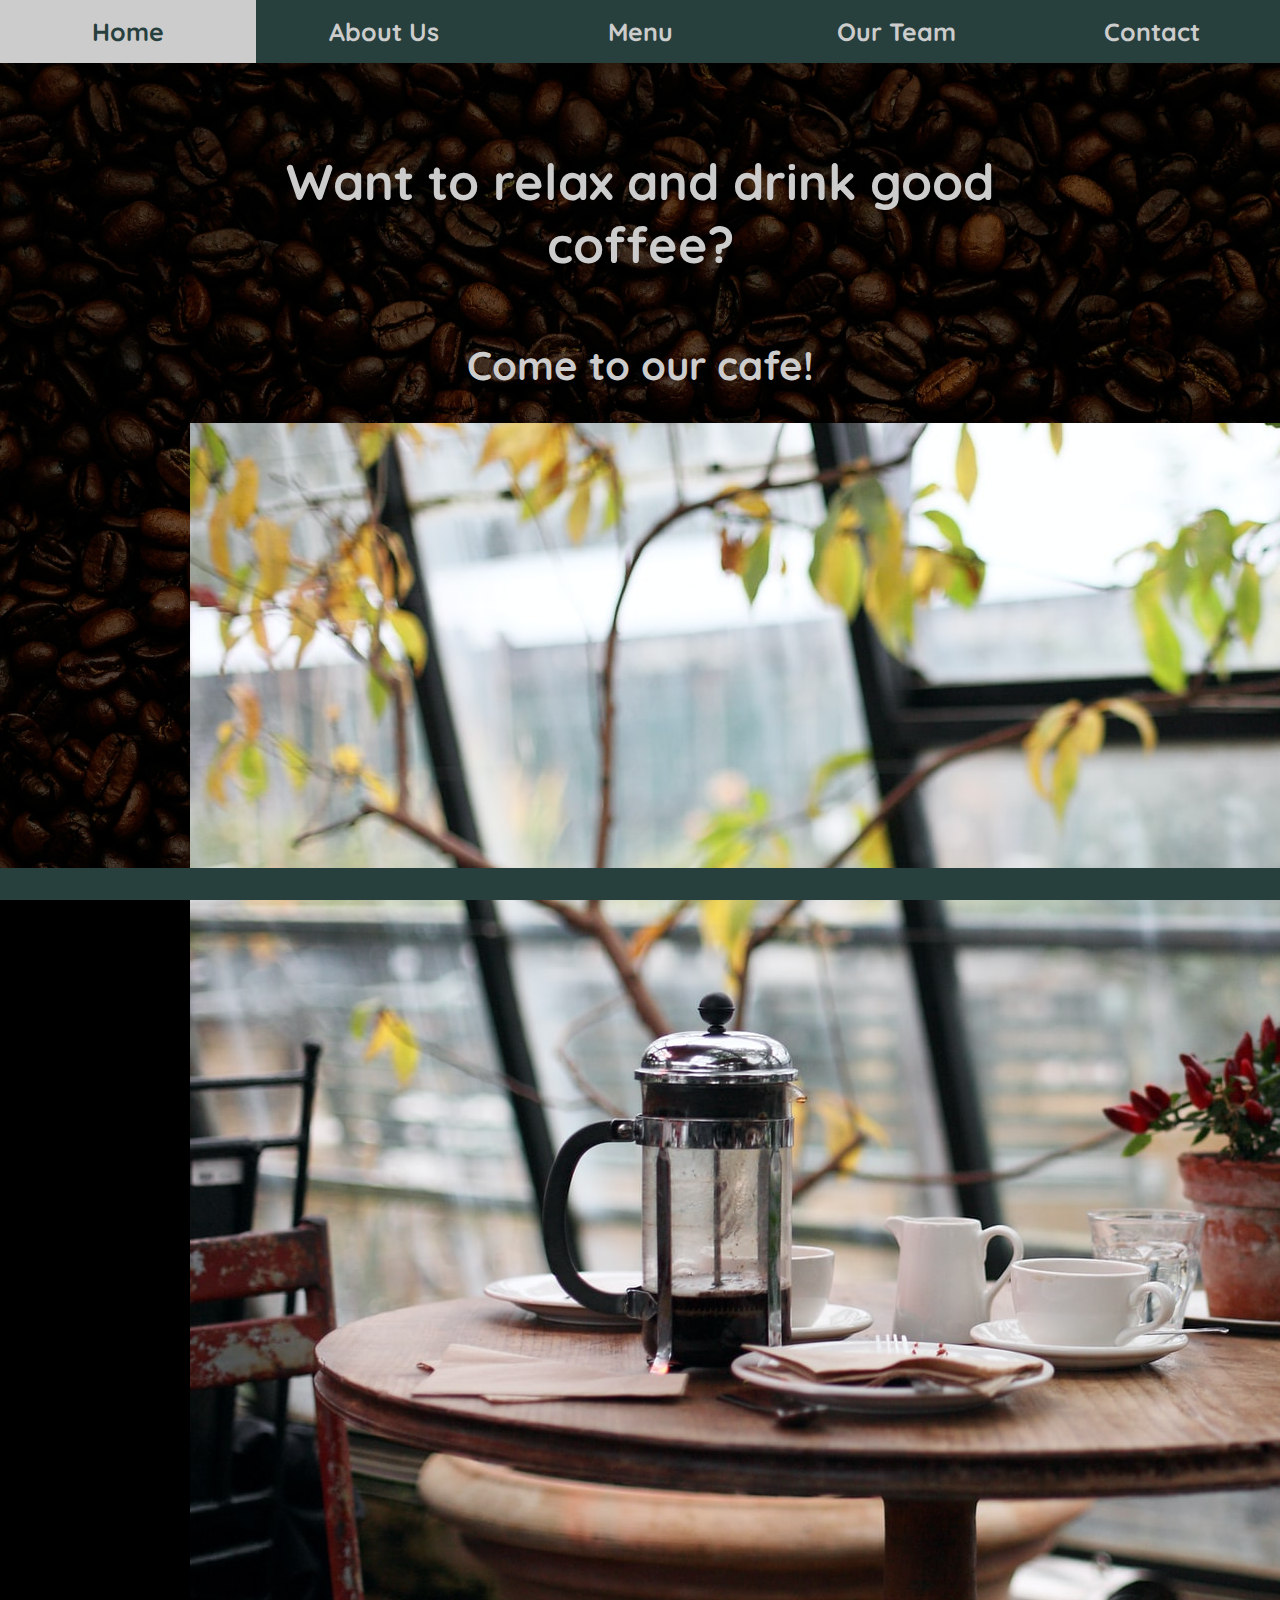
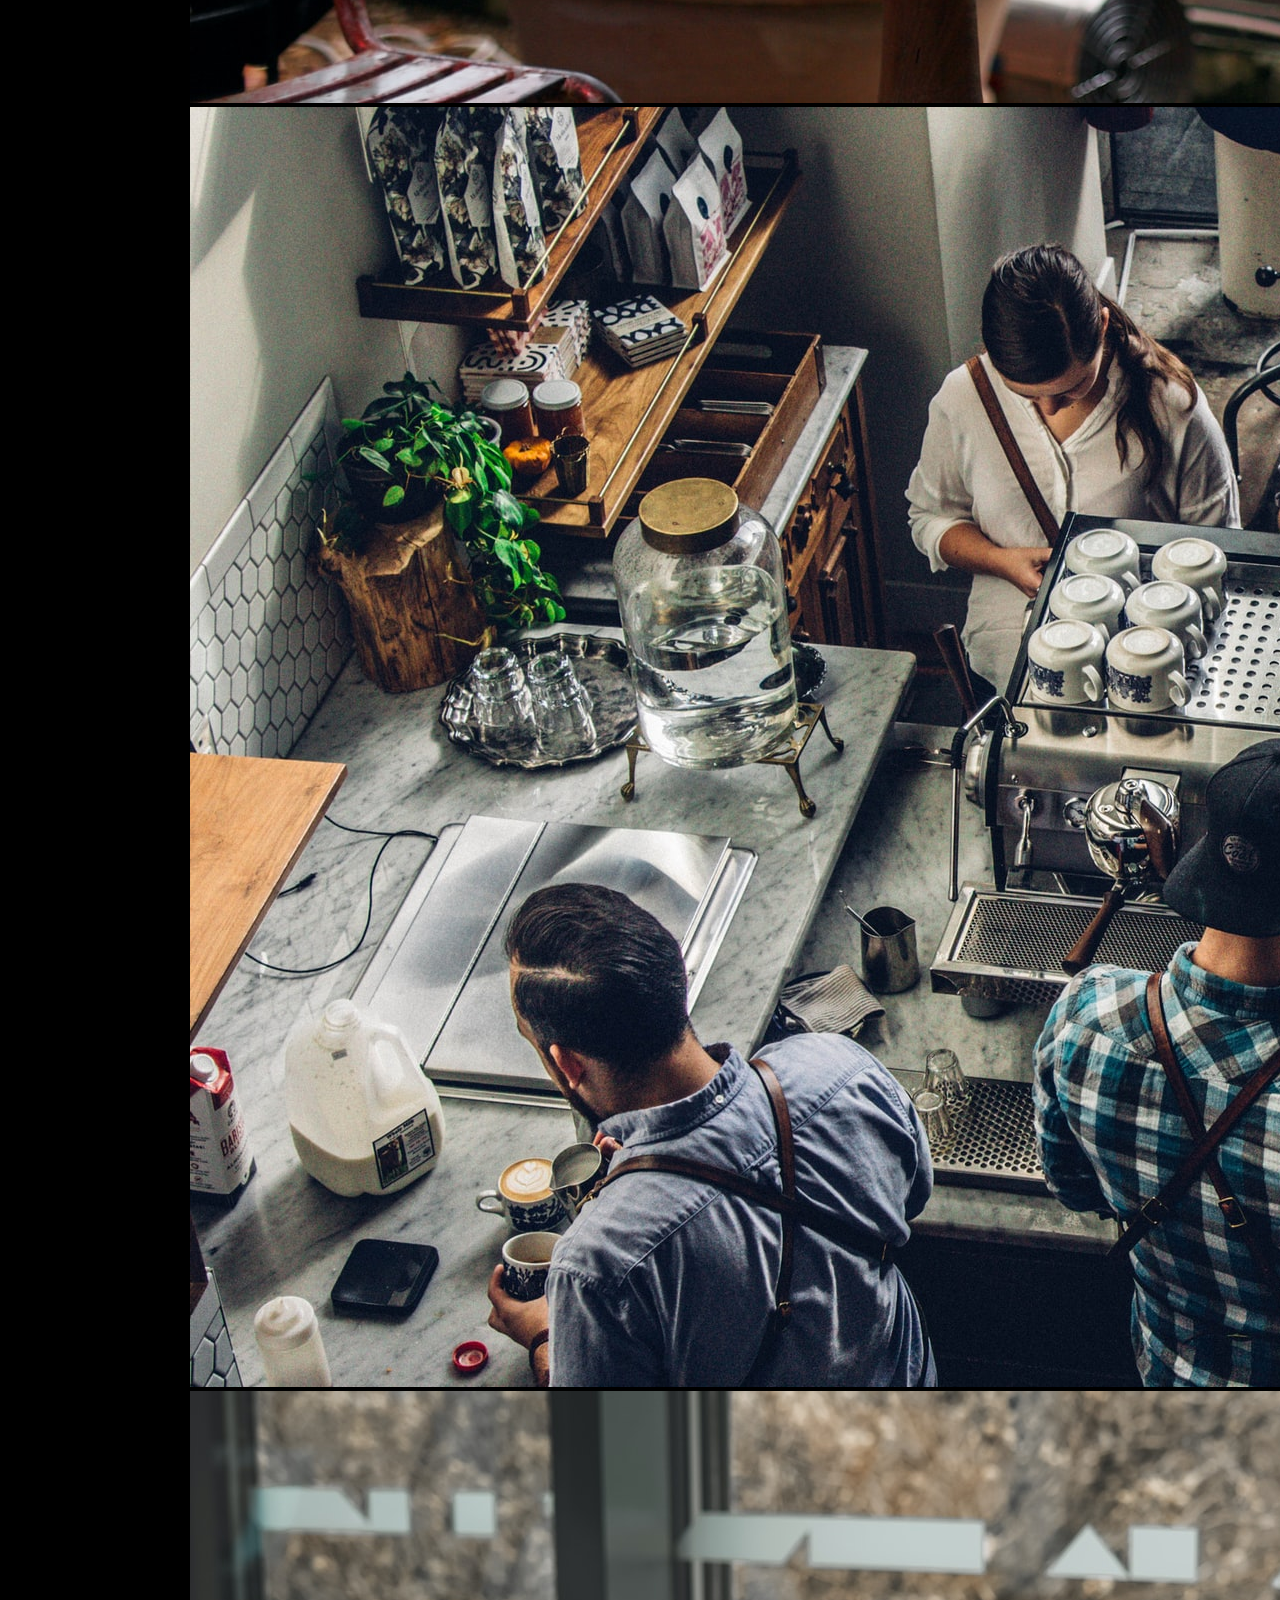
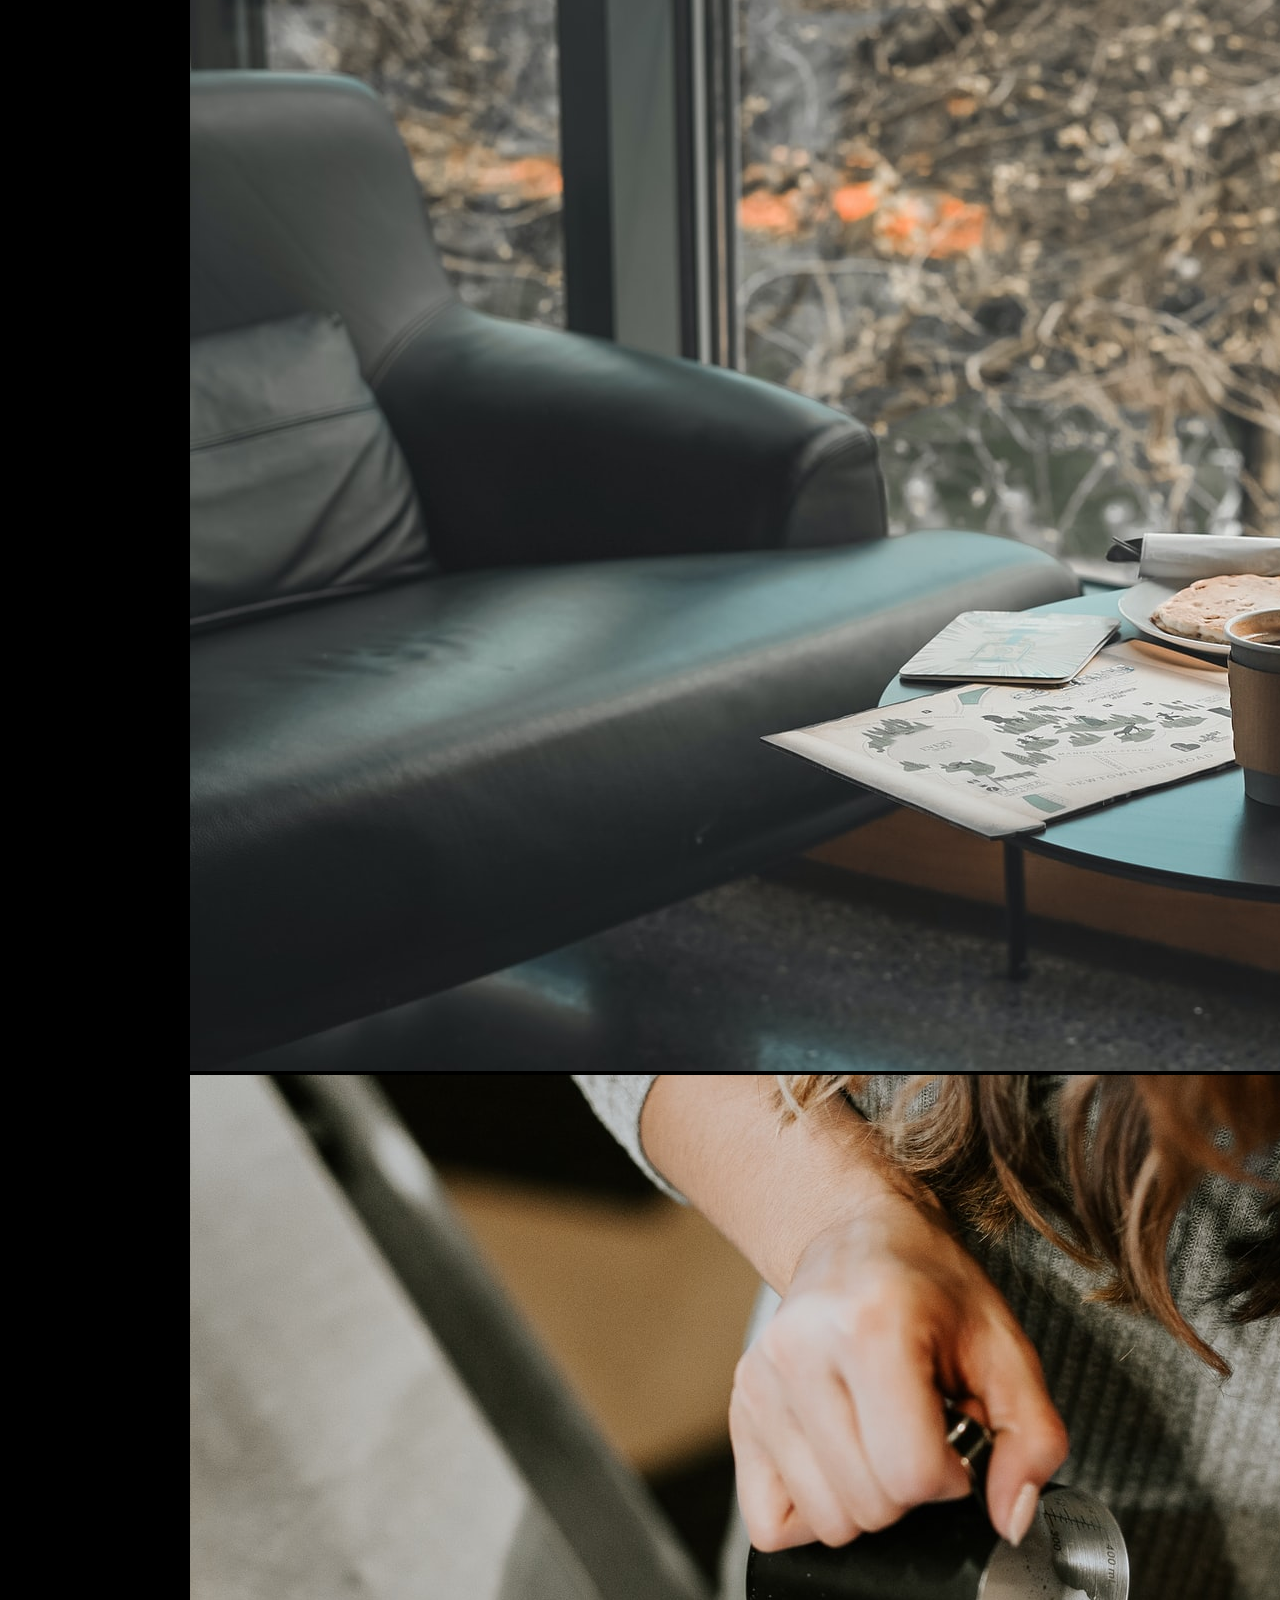
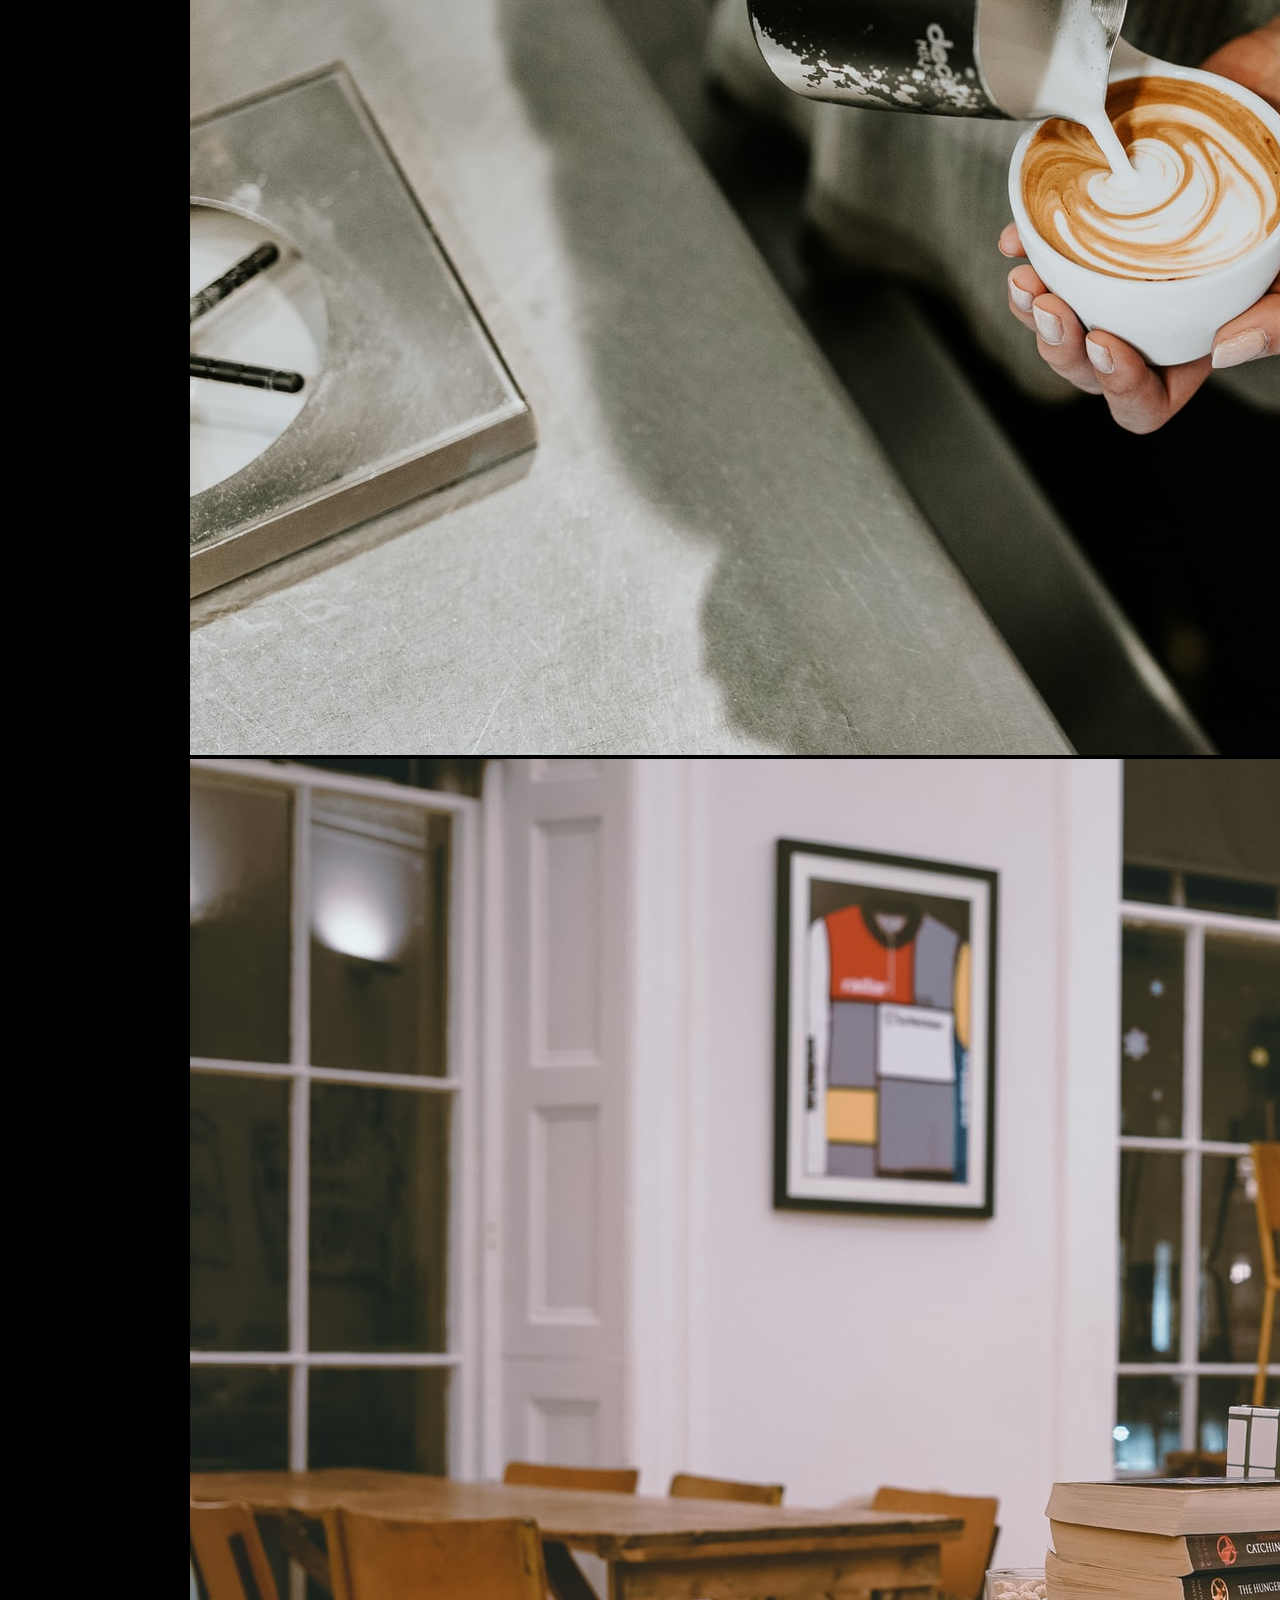
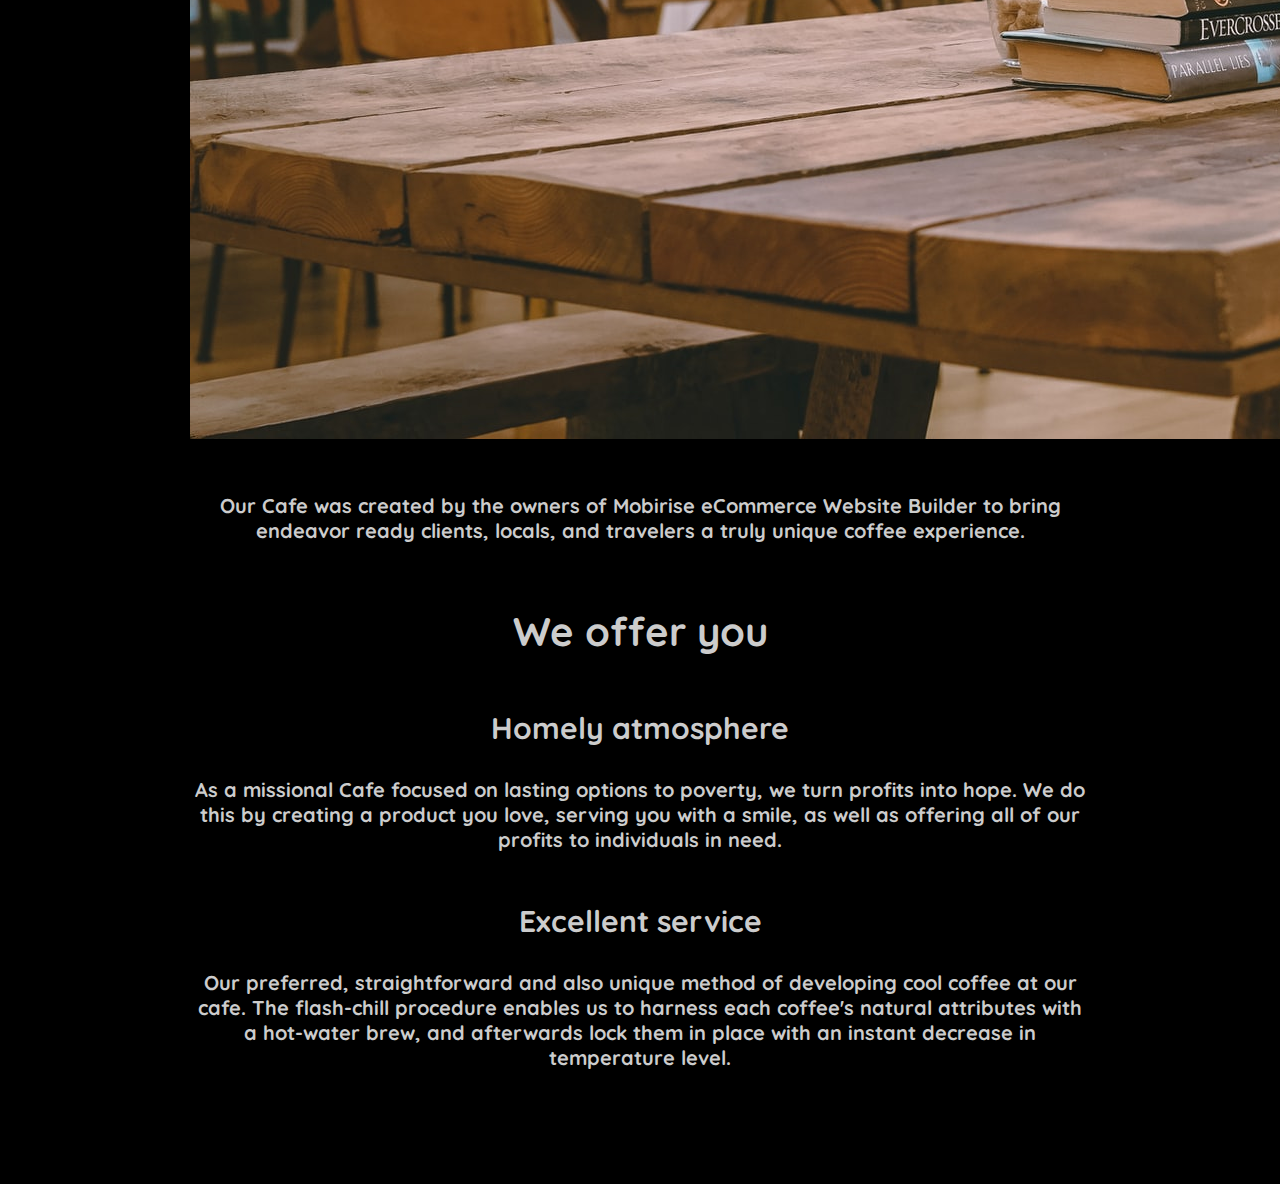
<file: about.html>
<!DOCTYPE html>
<html lang="en">

<head>
  <title>About Us</title>
  <meta charset="utf-8">
  <link href="https://cdn.jsdelivr.net/npm/bootstrap@5.1.3/dist/css/bootstrap.min.css" rel="stylesheet"
    integrity="sha384-1BmE4kWBq78iYhFldvKuhfTAU6auU8tT94WrHftjDbrCEXSU1oBoqyl2QvZ6jIW3" crossorigin="anonymous">

  <link rel="icon" href="images/coffee_icon.png">
  <link rel="stylesheet" href="css/general.css">
  <link rel="stylesheet" href="css/about.css">
  <link href="https://fonts.googleapis.com/css2?family=Quicksand&display=swap" rel="stylesheet">
  <link rel="stylesheet" href="https://cdnjs.cloudflare.com/ajax/libs/font-awesome/6.0.0-beta2/css/all.min.css"
    integrity="sha512-YWzhKL2whUzgiheMoBFwW8CKV4qpHQAEuvilg9FAn5VJUDwKZZxkJNuGM4XkWuk94WCrrwslk8yWNGmY1EduTA=="
    crossorigin="anonymous" referrerpolicy="no-referrer" />
</head>

<body>

  <nav id="nav-bar">
    <a href="index.html">Home</a>
    <a href="about.html">About Us</a>
    <a href="menu.html">Menu</a>
    <a href="team.html">Our Team</a>
    <a href="contact.html">Contact</a>
  </nav>

  <div id="main-title">
    <h1>Want to relax and drink good coffee?</h1>

    <h2>Come to our cafe!</h2>
  </div>

  <div id="carousel-coffee-shop-interior" class="carousel slide" data-bs-ride="carousel">
    <div class="carousel-inner">
      <div class="carousel-item active">
        <img src="images/carousel-1.jpg" class="d-block w-100" alt="A table in a coffee shop next to a big window">
      </div>
      <div class="carousel-item">
        <img src="images/carousel-2.jpg" class="d-block w-100" alt="Two people ordering coffee in a coffee shop">
      </div>
      <div class="carousel-item">
        <img src="images/carousel-3.jpg" class="d-block w-100" alt="A table in a coffee shop next to a window">
      </div>
      <div class="carousel-item">
        <img src="images/carousel-4.jpg" class="d-block w-100" alt="A barista sipping coffee">
      </div>
      <div class="carousel-item">
        <img src="images/carousel-5.jpg" class="d-block w-100"
          alt="A table in a coffee shop with lots of novels and plants in the middle">
      </div>
    </div>
  </div>

  <div id="text-container">

    <div>

      <p>
        Our Cafe was created by the owners of Mobirise eCommerce Website Builder to bring endeavor ready clients,
        locals, and travelers a truly unique coffee experience.
      </p>

      <h2>We offer you</h2>

      <h3>Homely atmosphere</h3>

      <p>
        As a missional Cafe focused on lasting options to poverty, we turn profits into hope.
        We do this by creating a product you love, serving you with a smile, as well as
        offering all of our profits to individuals in need.
      </p>

      <h3>Excellent service</h3>

      <p>
        Our preferred, straightforward and also unique method of developing cool coffee at
        our cafe. The flash-chill procedure enables us to harness each coffee's natural
        attributes with a hot-water brew, and afterwards lock them in place with an instant
        decrease in temperature level.
      </p>

    </div>

  </div>

  <div id="footer">
    <a href="contact.html"><i class="fas fa-location-arrow"></i></a>
    <a href="https://www.yelp.de/berlin" target="_blank"><i class="fab fa-yelp"></i></a>
    <a href="https://twitter.com/" target="_blank"><i class="fab fa-twitter"></i></a>
    <a href="https://www.facebook.com/" target="_blank"><i class="fab fa-facebook"></i></a>
    <a href="https://www.instagram.com/" target="_blank"><i class="fab fa-instagram"></i></a>
  </div>

  <script src="https://cdn.jsdelivr.net/npm/bootstrap@5.1.3/dist/js/bootstrap.bundle.min.js"
    integrity="sha384-ka7Sk0Gln4gmtz2MlQnikT1wXgYsOg+OMhuP+IlRH9sENBO0LRn5q+8nbTov4+1p"
    crossorigin="anonymous"></script>

</body>

</html>
</file>
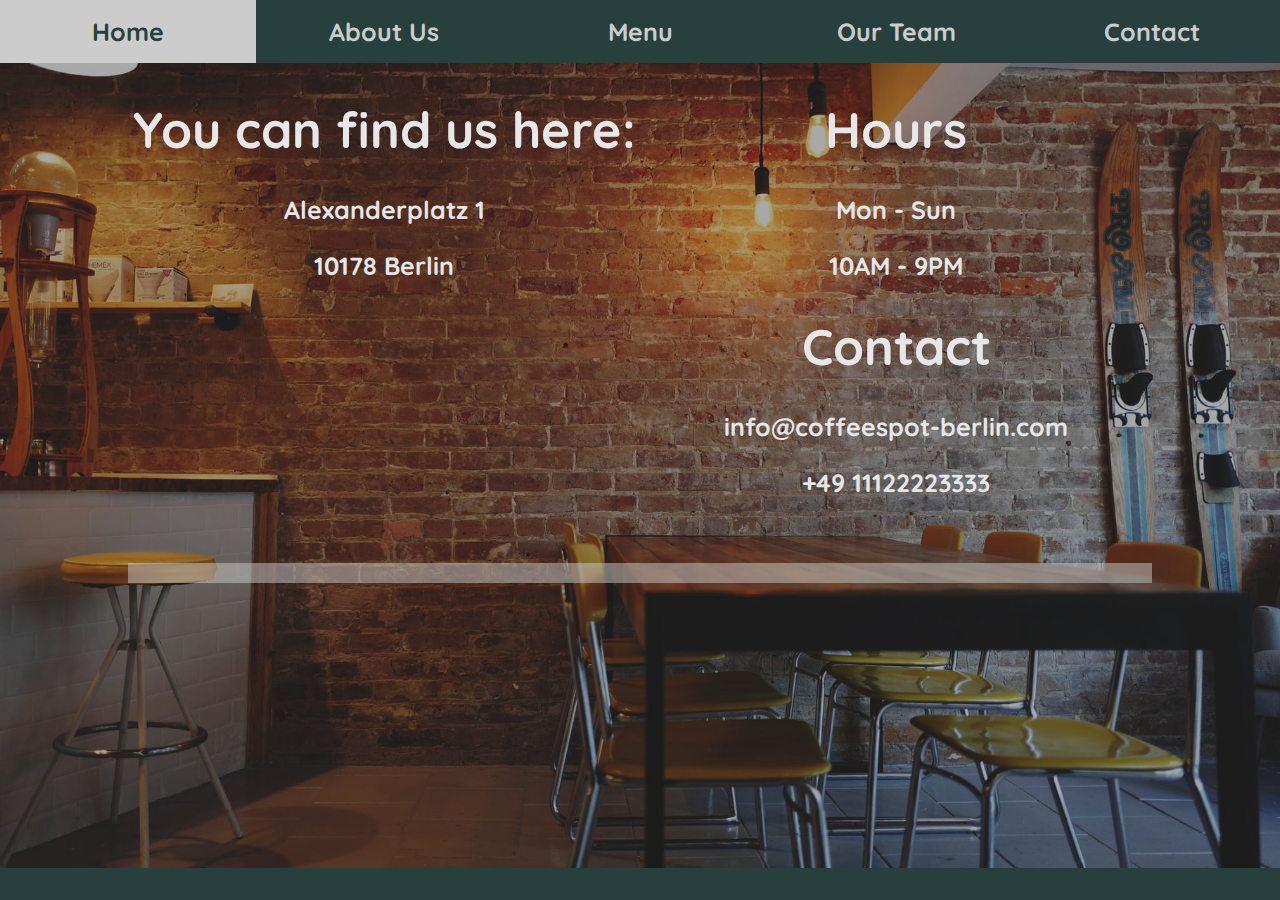
<file: contact.html>
<!DOCTYPE html>
<html lang="en">

<head>
  <title>Contact</title>

  <link rel="icon" href="images/coffee_icon.png">
  <link rel="stylesheet" href="css/general.css">
  <link rel="stylesheet" href="css/contact.css">
  <link href="https://fonts.googleapis.com/css2?family=Quicksand&display=swap" rel="stylesheet">
  <link rel="stylesheet" href="https://cdnjs.cloudflare.com/ajax/libs/font-awesome/6.0.0-beta2/css/all.min.css"
    integrity="sha512-YWzhKL2whUzgiheMoBFwW8CKV4qpHQAEuvilg9FAn5VJUDwKZZxkJNuGM4XkWuk94WCrrwslk8yWNGmY1EduTA=="
    crossorigin="anonymous" referrerpolicy="no-referrer" />
  <script src="https://cdnjs.cloudflare.com/ajax/libs/jquery/3.6.0/jquery.min.js"
    integrity="sha512-894YE6QWD5I59HgZOGReFYm4dnWc1Qt5NtvYSaNcOP+u1T9qYdvdihz0PPSiiqn/+/3e7Jo4EaG7TubfWGUrMQ=="
    crossorigin="anonymous" referrerpolicy="no-referrer"></script>
  <script src="js/random_user_reviews.js"></script>
</head>

<body>

  <nav id="nav-bar">
    <a href="index.html">Home</a>
    <a href="about.html">About Us</a>
    <a href="menu.html">Menu</a>
    <a href="team.html">Our Team</a>
    <a href="contact.html">Contact</a>
  </nav>

  <div id="main-box">

    <div class="content-box">

      <h1 class="main-title">You can find us here:</h1>
      <p class="information">Alexanderplatz 1</p>
      <p class="information">10178 Berlin</p>

      <iframe class="position-center"
        src="https://www.google.com/maps/embed?pb=!1m18!1m12!1m3!1d2427.6327701136165!2d13.411117316112348!3d52.52198464383408!2m3!1f0!2f0!3f0!3m2!1i1024!2i768!4f13.1!3m3!1m2!1s0x47a84e1edb11286f%3A0x30fc01c366e4166e!2sAlexanderplatz!5e0!3m2!1sen!2sde!4v1636800697753!5m2!1sen!2sde"
        width="300" height="200" style="border:0;" allowfullscreen="" loading="lazy"></iframe>

    </div>

    <div class="content-box position-center" id="lower-box-on-portrait">

      <h1 class="main-title">Hours</h1>
      <p class="information">Mon - Sun</p>
      <p class="information">10AM - 9PM</p>

      <h1 class="main-title">Contact</h1>
      <p class="information"><i class="fas fa-at"></i>  info@coffeespot-berlin.com</p>
      <p class="information"><i class="fas fa-phone-alt"></i>  +49 11122223333</p>

    </div>


  </div>


  <div id="reviews-div"></div>


  <div id="footer">
    <a href="contact.html"><i class="fas fa-location-arrow"></i></a>
    <a href="https://www.yelp.de/berlin" target="_blank"><i class="fab fa-yelp"></i></a>
    <a href="https://twitter.com/" target="_blank"><i class="fab fa-twitter"></i></a>
    <a href="https://www.facebook.com/" target="_blank"><i class="fab fa-facebook"></i></a>
    <a href="https://www.instagram.com/" target="_blank"><i class="fab fa-instagram"></i></a>
  </div>

</body>

</html>
</file>
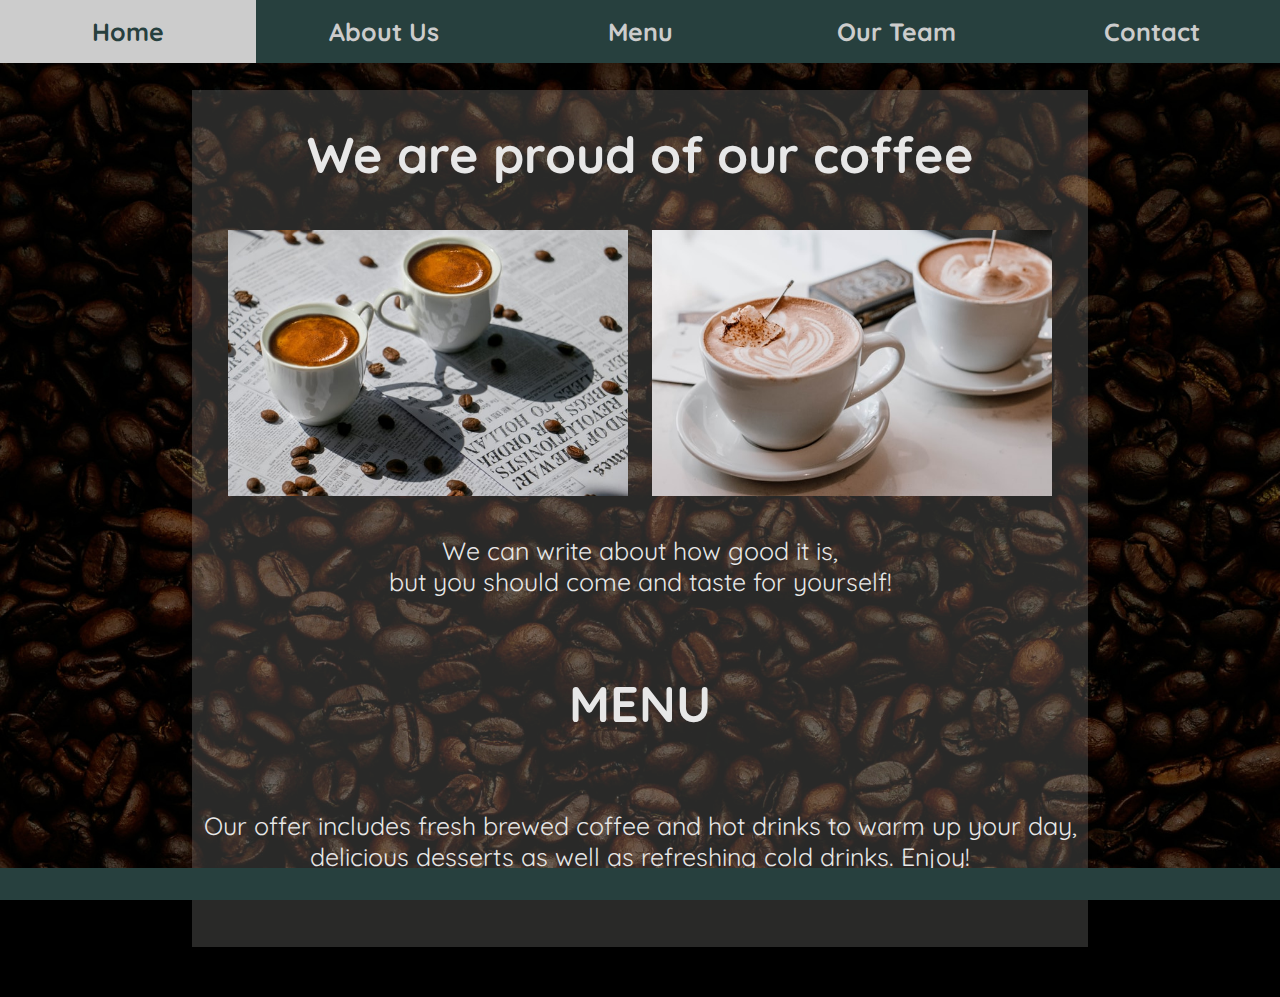
<file: menu.html>
<!DOCTYPE html>
<html lang="en">

<head>
  <title>Menu</title>
  <link rel="icon" href="images/coffee_icon.png">
  <link rel="stylesheet" href="css/general.css">
  <link rel="stylesheet" href="css/menu.css">
  <link href="https://fonts.googleapis.com/css2?family=Quicksand&display=swap" rel="stylesheet">
  <link href="https://fonts.googleapis.com/css2?family=Ranchers&display=swap" rel="stylesheet">
  <link rel="stylesheet" href="https://cdnjs.cloudflare.com/ajax/libs/font-awesome/6.0.0-beta2/css/all.min.css"
    integrity="sha512-YWzhKL2whUzgiheMoBFwW8CKV4qpHQAEuvilg9FAn5VJUDwKZZxkJNuGM4XkWuk94WCrrwslk8yWNGmY1EduTA=="
    crossorigin="anonymous" referrerpolicy="no-referrer" />
  <script src="https://cdnjs.cloudflare.com/ajax/libs/jquery/3.6.0/jquery.min.js"
    integrity="sha512-894YE6QWD5I59HgZOGReFYm4dnWc1Qt5NtvYSaNcOP+u1T9qYdvdihz0PPSiiqn/+/3e7Jo4EaG7TubfWGUrMQ=="
    crossorigin="anonymous" referrerpolicy="no-referrer"></script>
  <script src="js/menu_populator.js"></script>
</head>

<body>

  <nav id="nav-bar">
    <a href="index.html">Home</a>
    <a href="about.html">About Us</a>
    <a href="menu.html">Menu</a>
    <a href="team.html">Our Team</a>
    <a href="contact.html">Contact</a>
  </nav>

  <div id="upper-container" class="text-background">
    <h1 class="main-heading">We are proud of our coffee</h1>
    <div>
      <img class="coffee-images" src="images/menu_coffee01.jpg" alt="Two sun-bathed coffee cups on a newspaper">
      <img class="coffee-images" src="images/menu_coffee03.jpg" alt="Two coffees with milk">
    </div>
    <div class="sub-text">
      <p>We can write about how good it is,<br>
        but you should come and taste for yourself!</p>
    </div>
    <h3 class="main-heading">MENU</h3>
    <p class="sub-text">Our offer includes fresh brewed coffee and hot drinks to warm up your day,<br>
      delicious desserts as well as refreshing cold drinks. Enjoy!</p>
  </div>

  <div id="lower-container" class="text-background">
   
  </div>

  <div id="footer">
    <a href="contact.html"><i class="fas fa-location-arrow"></i></a>
    <a href="https://www.yelp.de/berlin" target="_blank"><i class="fab fa-yelp"></i></a>
    <a href="https://twitter.com/" target="_blank"><i class="fab fa-twitter"></i></a>
    <a href="https://www.facebook.com/" target="_blank"><i class="fab fa-facebook"></i></a>
    <a href="https://www.instagram.com/" target="_blank"><i class="fab fa-instagram"></i></a>
  </div>

</body>

</html>
</file>
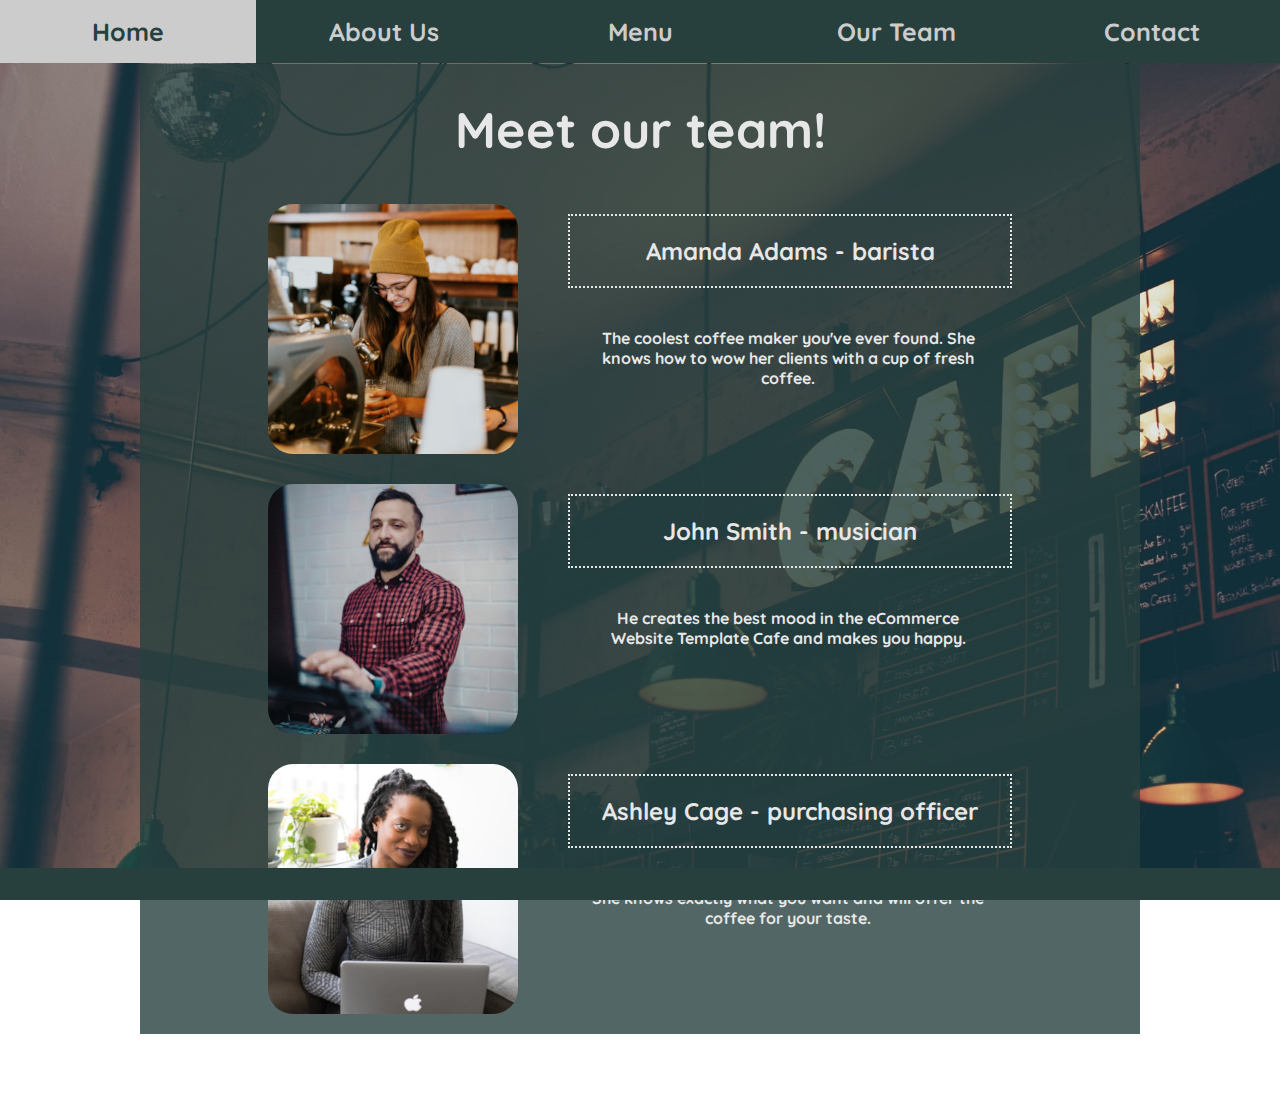
<file: team.html>
<!DOCTYPE html>
<html lang="en">

<head>
  <title>Our Team</title>
  <link rel="icon" href="images/coffee_icon.png">
  <link rel="stylesheet" href="css/general.css">
  <link rel="stylesheet" href="css/team.css">
  <link href="https://fonts.googleapis.com/css2?family=Quicksand&display=swap" rel="stylesheet">
  <link rel="stylesheet" href="https://cdnjs.cloudflare.com/ajax/libs/font-awesome/6.0.0-beta2/css/all.min.css"
    integrity="sha512-YWzhKL2whUzgiheMoBFwW8CKV4qpHQAEuvilg9FAn5VJUDwKZZxkJNuGM4XkWuk94WCrrwslk8yWNGmY1EduTA=="
    crossorigin="anonymous" referrerpolicy="no-referrer" />
</head>

<body>

  <nav id="nav-bar">
    <a href="index.html">Home</a>
    <a href="about.html">About Us</a>
    <a href="menu.html">Menu</a>
    <a href="team.html">Our Team</a>
    <a href="contact.html">Contact</a>
  </nav>

  <div id="main-container">

    <h1 id="main-title">Meet our team!</h1>
    
    <div id="first-member">
      <img id="barista" class="images" src="images/barista_square.jpg" alt="A barista making coffee">
      <h2 class="text-on-page member-name">Amanda Adams - barista</h2>

      <p class="text-on-page">The coolest coffee maker you've ever found.
            She knows how to wow her clients with a cup of fresh coffee.</p>
    </div>

    <div id="second-member">
      <img id="musician" class="images" src="images/musician_square.jpg" alt="A DJ playing music in a coffee shop">
      <h2 class="text-on-page member-name">John Smith - musician</h2>
  
      <p class="text-on-page">He creates the best mood in the eCommerce
             Website Template Cafe and makes you happy.</p>
    </div>     
    
    <div id="third-member">
      <img id="p-officer" class="images" src="images/purchasing_officer_square.jpg" alt="A woman working on her laptop in a coffee shop">
      <h2 class="text-on-page member-name">Ashley Cage - purchasing officer</h2>
  
      <p class="text-on-page">She knows exactly what you want and will 
            offer the coffee for your taste.</p>
    </div>

  </div>

  <div id="footer">
    <a href="contact.html"><i class="fas fa-location-arrow"></i></a>
    <a href="https://www.yelp.de/berlin" target="_blank"><i class="fab fa-yelp"></i></a>
    <a href="https://twitter.com/" target="_blank"><i class="fab fa-twitter"></i></a>
    <a href="https://www.facebook.com/" target="_blank"><i class="fab fa-facebook"></i></a>
    <a href="https://www.instagram.com/" target="_blank"><i class="fab fa-instagram"></i></a>
  </div>

</body>

</html>
</file>
<file: css/general.css>
body {
  margin: 0;
  font-family: 'Quicksand', sans-serif;
}

#nav-bar, #footer {
  background-color: #27403e;
  overflow: auto;
  position: fixed;
  width: 100%;  
}

#nav-bar {
  top: 0;
  z-index: 9999;
  font-weight: bold;
}

#nav-bar a {  
  width: 20%;
}

a {
  float: left; 
  text-align: center;
  padding-top: 16px;
  padding-bottom: 16px;
  color: #cccccc;
  font-size: 25px;
  text-decoration: none;
}

a:hover {
  background-color: #cccccc;
  color: #27403e;
}


#footer {
  bottom: 0;
}

#footer a {
  padding-left: 30px;
  padding-right: 30px;
  float: right;
}

@media (orientation: portrait) {

  #nav-bar a {
    font-size: 40px;
  }

  #footer a {
    font-size: 40px;
  }

}
</file>
<file: css/about.css>
body {
  background: url(../images/menu.jpg) no-repeat center center fixed;
  background-size: cover;
  position: relative;
  background-color: black;
}

#nav-bar a:hover {
  background-color: #cccccc;
  color: #27403e;
}

#main-title {
  width: 900px;
  margin: 150px auto 30px auto;
  color: #cccccc;
  text-align: center;
}

.carousel {
  width:900px;
  margin-left: auto;
  margin-right: auto;
}

#text-container {
  text-align: center;
  width: 900px;
  margin-left: auto;
  margin-right: auto;
  margin-bottom: 5%;
  padding: 30px;
  color: #cccccc;
}

h1, h2, h3 {
  font-weight: bold;
}

h1 {
  font-size: 50px;
}

h2 {
  font-size: 40px;
  padding-top: 30px;
}

h3 {
  font-size: 30px;
  padding-top: 20px;
}


p {
  font-size: 20px;
  font-weight: bold;
}

@media (orientation: portrait) {

  #main-title {
    width: 80%;
    margin: 150px auto 30px auto;
  }

  .carousel {
    width: 80%;
  }

  h1 {
    font-size: 45px;
  }
  
  h2 {
    font-size: 35px;
  }
  
  h3 {
    font-size: 25px;
  }
  
  p {
    font-size: 18px;
  }

  #text-container {
    width: 80%;
    margin-bottom: 10%;
  }

}
</file>
<file: css/contact.css>
body { 
  background: url(../images/contact.jpg) no-repeat center center fixed;
  background-size: cover;
  position: relative;
  background-color: #5c5c5a;
}

#main-box {
  display: flex;
  margin: 5% auto 30px auto;
  width: 80%;
}

.content-box {
  flex: 1;
  width: 30%;
  text-align: center;
  color: #e7e7e7;
}

.main-title {
  font-size: 50px;
}

.information {
  font-size: 25px;
  font-weight: bold;
}

#reviews-div {
  display: flex;
  width: 80%;
  padding-top: 20px;
  margin: 40px auto 5% auto;
  text-align: center;
  justify-content: space-around;
  align-content: flex-start;
  color: white;
  background: rgba(203, 203, 200, .5);
}

.reviews {
  width: 20%;
}

.random-person-image {
  border-radius: 50%;
}

.person-name {
  font-size: 16px;
}

.comments {
  font-size: 20px;
  font-style: italic;
  font-weight: bold;
}

.stars {
  color: rgb(236, 198, 27);
}


@media (orientation: portrait) {
  #main-box {
    display: block;
    margin-top: 20%;
  }

  .content-box {
    display: block;
    width: 100%;
  }

  .position-center {
    margin-left: auto;
    margin-right: auto;
  }

  #lower-box-on-portrait {
    margin-top: 10%;
  }

  #reviews-div {
    margin-bottom: 10%;
  }
}
</file>
<file: css/menu.css>
body { 
  background: url(../images/menu.jpg) no-repeat center center fixed;
  background-size: cover;
  position: relative;
  font-family: 'Quicksand', sans-serif;
  background-color: black;
  color: #e7e7e7;
}

.text-background {
  margin-left: auto;
  margin-right: auto;
  width: 70%;
  background: rgba(203, 203, 200, .2);
}

#upper-container {
  display: flex;
  flex-direction: column;
  align-items: center;
  text-align: center;
  justify-content: center;
  margin-top: 7%;
}

.main-heading {
  font-size: 50px;
}

.coffee-images {
  width: 400px;
  padding: 10px;
}

.sub-text {
  font-size: 25px;
  font-weight: 400;
}

#lower-container {
  display: flex;
  flex-wrap: wrap;
  padding-bottom: 50px;
  margin-bottom: 50px;
  align-items: flex-start;
}

.menu-category {
  width: 50%;
  text-align: center;
  color: #e7e7e7;
}

.category-header {
  border: 2px dotted #e7e7e7;
  width: 300px;
  margin-left: auto;
  margin-right: auto;
  font-size: 30px;
}

.menu-item {
  font-size: 23px;
  font-weight: bold;
}

.price {
  font-size: 20px;
}
</file>
<file: css/team.css>
body { 
  background: url(../images/team_landscape.jpg) no-repeat center center fixed;
  background-size: cover;
  font-family: 'Quicksand', sans-serif;
}

#main-container {
  display: flex;
  flex-direction: column;
  align-items: center;
  text-align: center;
  justify-content: center;
  width: 1000px;
  margin: 5% auto 5% auto;
  background: rgba(39, 64, 62, 0.8);
}

#main-title {
  font-size: 50px;
  color: #e7e7e7;
  text-align: center;
}

.text-on-page {
  color: #e7e7e7;
  width: 400px;
  padding: 20px;
  margin-left: 300px;
  text-align: center;
  font-weight: bold;
}

.images {
  border-radius: 25px;
  float: left;
  margin-bottom: 20px;
  margin-top: 10px;
}

.member-name {
  border: 2px dotted #e7e7e7;  
}

@media only screen and (max-width: 1230px) {
  .text-on-page {
    width: 300px;
  }
  
  #main-title {
    width: 450px;
  }
}

@media (orientation: portrait) {
  #main-container {
    margin-top: 25%;
    width: 100%;
  }
}
</file>
